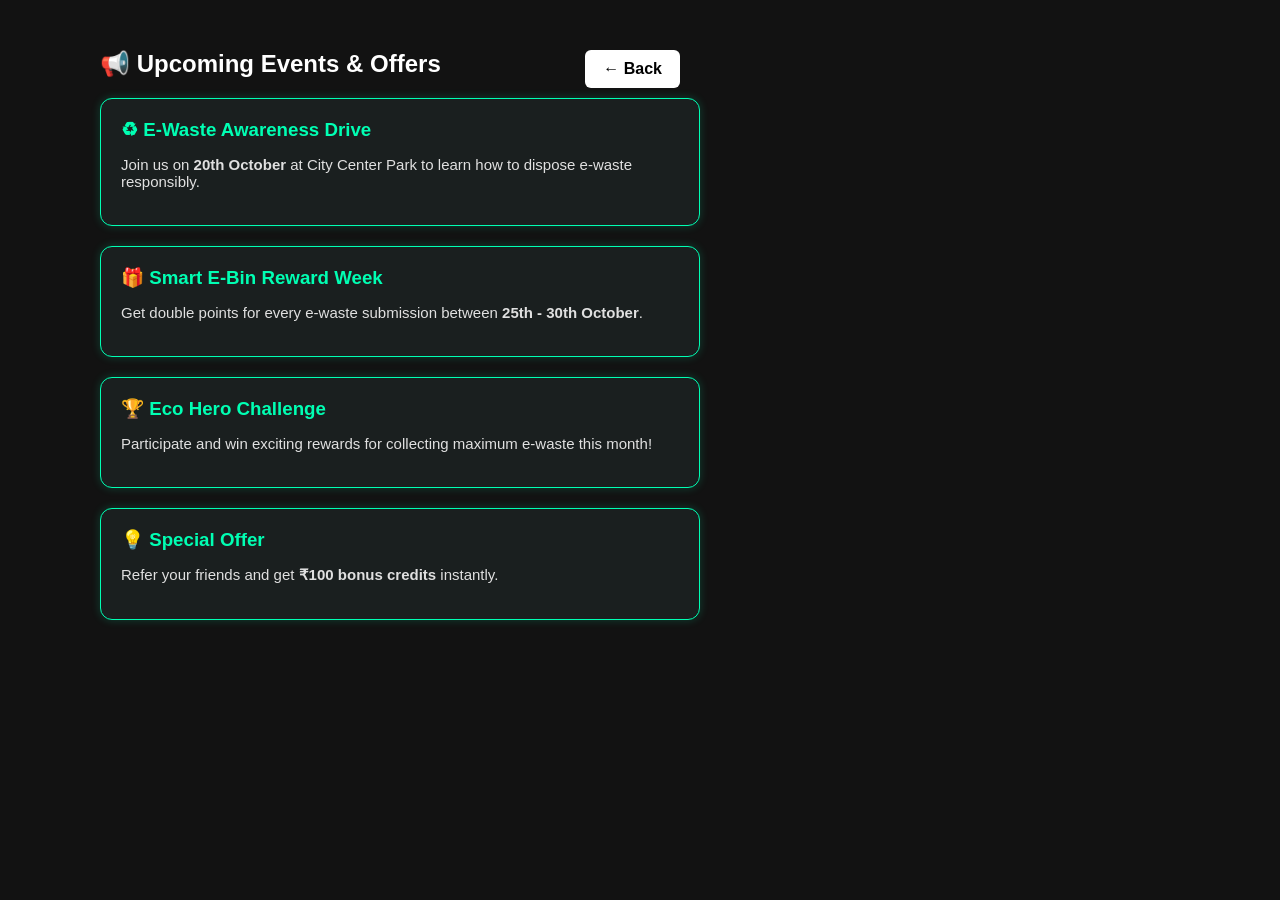
<file: alert.html>
<!DOCTYPE html>
<html lang="en">
<head>
    <meta charset="UTF-8">
    <meta name="viewport" content="width=device-width, initial-scale=1.0">
    <title>Document</title>
    <link rel="stylesheet" href="alert.css">
</head>
<body>
    <!-- Alert / Events Fullscreen Page -->
<section  id="alert-popup">
    <a href="index.html" style="text-decoration: none; color: inherit;">
  <button  class="close-btn">← Back</button></a>
  <h2>📢 Upcoming Events & Offers</h2>

  <div class="events-list">
    <div class="event-card">
      <h3>♻ E-Waste Awareness Drive</h3>
      <p>Join us on <b>20th October</b> at City Center Park to learn how to dispose e-waste responsibly.</p>
    </div>

    <div class="event-card">
      <h3>🎁 Smart E-Bin Reward Week</h3>
      <p>Get double points for every e-waste submission between <b>25th - 30th October</b>.</p>
    </div>

    <div class="event-card">
      <h3>🏆 Eco Hero Challenge</h3>
      <p>Participate and win exciting rewards for collecting maximum e-waste this month!</p>
    </div>

    <div class="event-card">
      <h3>💡 Special Offer</h3>
      <p>Refer your friends and get <b>₹100 bonus credits</b> instantly.</p>
    </div>
  </div>
</section>


</body>
</html>
</file>
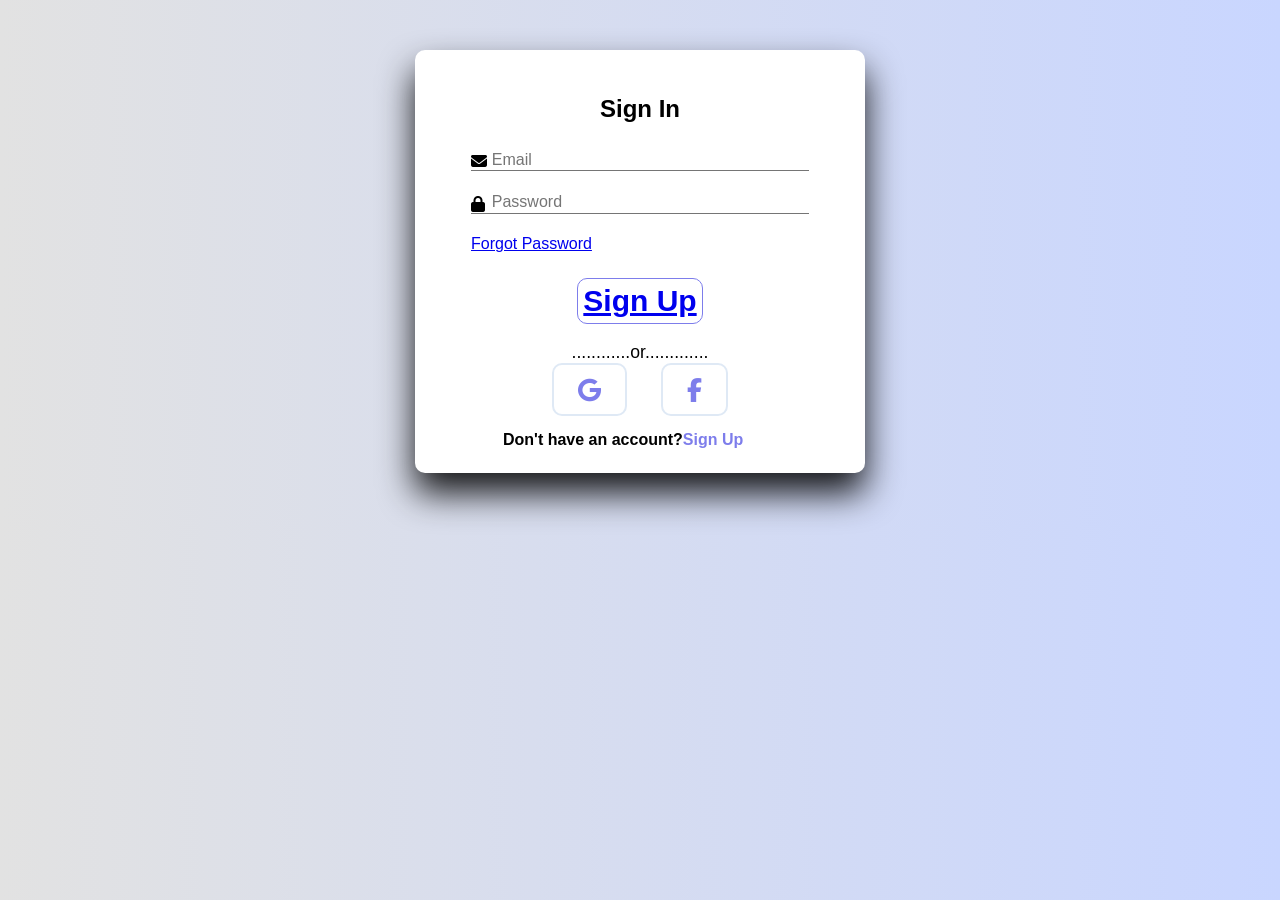
<file: authentication.html>
<!DOCTYPE html>
<html lang="en">
<head>
    <meta charset="UTF-8">
    <meta name="viewport" content="width=device-width, initial-scale=1.0">
    <title>E-waste</title>
    <link rel="stylesheet" href="https://cdnjs.cloudflare.com/ajax/libs/font-awesome/6.5.1/css/all.min.css">
    <link rel="stylesheet" href="authentication.css">

</head>
<body>
    <div class="container" id="signup">
<h1 class="form-title">Sign In </h1>
<form method="post" action="">
    
    <div class="input-group">
        <i class="fas fa-envelope"></i>
        <input type="email" name="email" id="email" placeholder="Email " required>
        <label for="email">Email </label>
    </div>
    <div class="input-group">
        <i class="fas fa-lock"></i>
        <input type="password" name="password" id="password" placeholder="Password " required>
        <label for="password">Password </label>     
    </div>
    <p class="Recover">
        <a href="#">Forgot Password </a>
    </p>
     <div class="links">
    <a href="index.html" id="b1">Sign Up</a>
</form>
    </div>
    <p class="or">
        ............or.............
    </p>
    <div class="icons">
        <i class="fab fa-google"></i>
        <i class="fab fa-facebook-f"></i>
        </div>
        <div class="links">
            <p> Don't have an account? </p>
            <button id="signInButton">Sign Up</button>
            
            
    
        </div>
    </div>
    
</body>
</html>
</file>
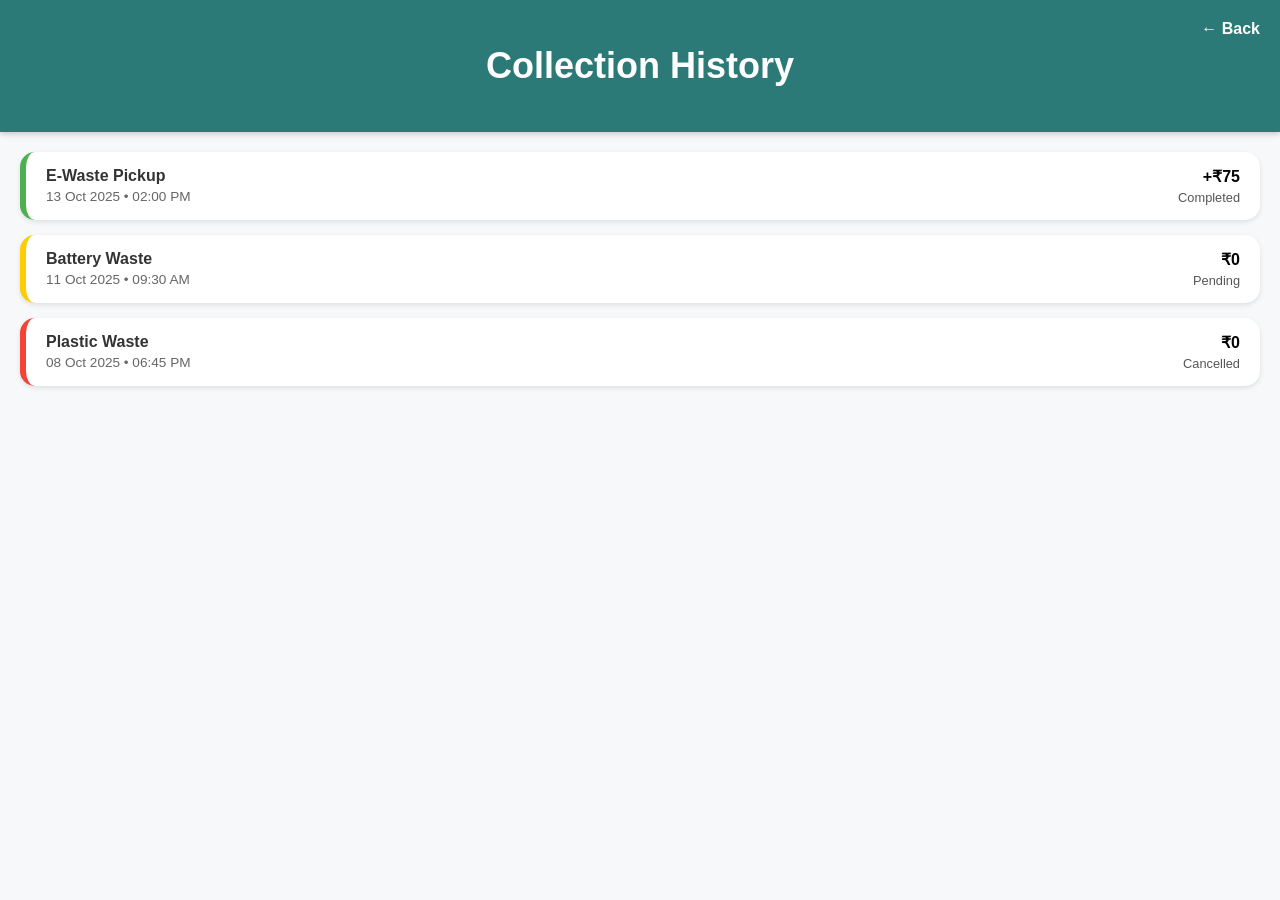
<file: history.html>
<!DOCTYPE html>
<html lang="en">
<head>
  <meta charset="UTF-8" />
  <meta name="viewport" content="width=device-width, initial-scale=1.0" />
  <title>History - E-Waste Management</title>
  <link rel="stylesheet" href="history.css" />
</head>
<body>
  <header class="history-header">
    <h2>Collection History</h2>
    <a href="index.html" class="back-button">&larr; Back</a>
  </header>

  <main class="history-container">
    <!-- Each card = one history record -->
    <div class="history-card success">
      <div class="history-left">
        <h3>Plastic Waste Pickup</h3>
        <p>12 Oct 2025 • 10:30 AM</p>
      </div>
      <div class="history-right">
        <span class="amount">+₹50</span>
        <p>Completed</p>
      </div>
    </div>

    <div class="history-card pending">
      <div class="history-left">
        <h3>E-Waste Pickup</h3>
        <p>10 Oct 2025 • 04:00 PM</p>
      </div>
      <div class="history-right">
        <span class="amount">₹0</span>
        <p>Pending</p>
      </div>
    </div>

    <div class="history-card failed">
      <div class="history-left">
        <h3>Metal Waste Pickup</h3>
        <p>08 Oct 2025 • 09:15 AM</p>
      </div>
      <div class="history-right">
        <span class="amount">₹0</span>
        <p>Cancelled</p>
      </div>
    </div>
  </main>

  <script src="history.js"></script>
</body>
</html>
</file>
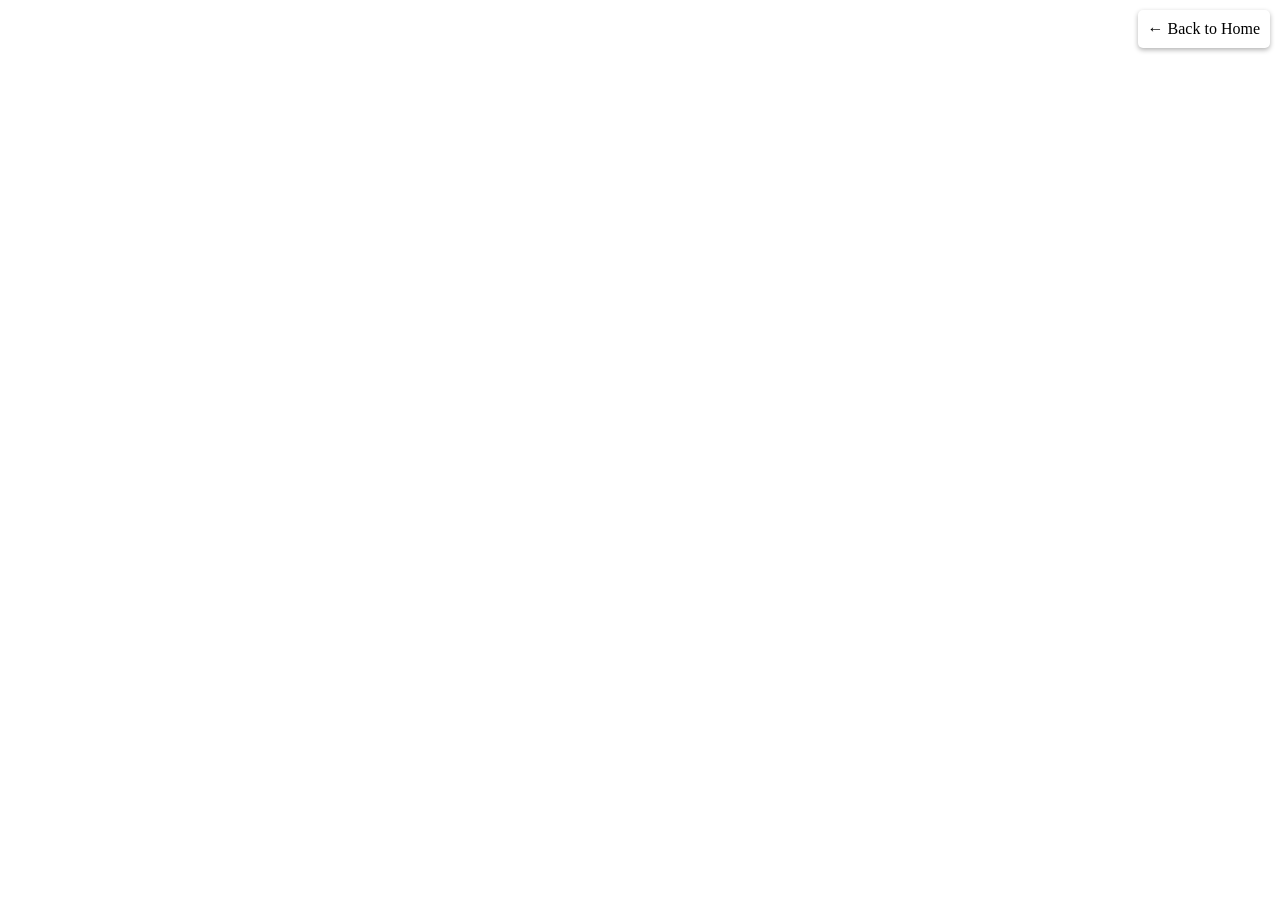
<file: map.html>
<!DOCTYPE html>
<html lang="en">
<head>
  <meta charset="UTF-8">
  <meta name="viewport" content="width=device-width, initial-scale=1.0">
  <title>Google Map</title>
  <style>
    body {
      margin: 0;
      padding: 0;
    }
    iframe {
      width: 100%;
      height: 100vh;
      border: none;
    }
  </style>
</head>
<body>
    <a href="index.html" style="position: absolute; top: 10px; right: 10px; z-index: 1000; background: white; padding: 10px; border-radius: 5px; text-decoration: none; color: black; box-shadow: 0 2px 5px rgba(0,0,0,0.3);">
        &larr; Back to Home</a>
  <!-- Replace location as needed -->
  <iframe 
    src="https://www.google.com/maps?q=Chennai&output=embed">
  </iframe>

</body>
</html>
</file>
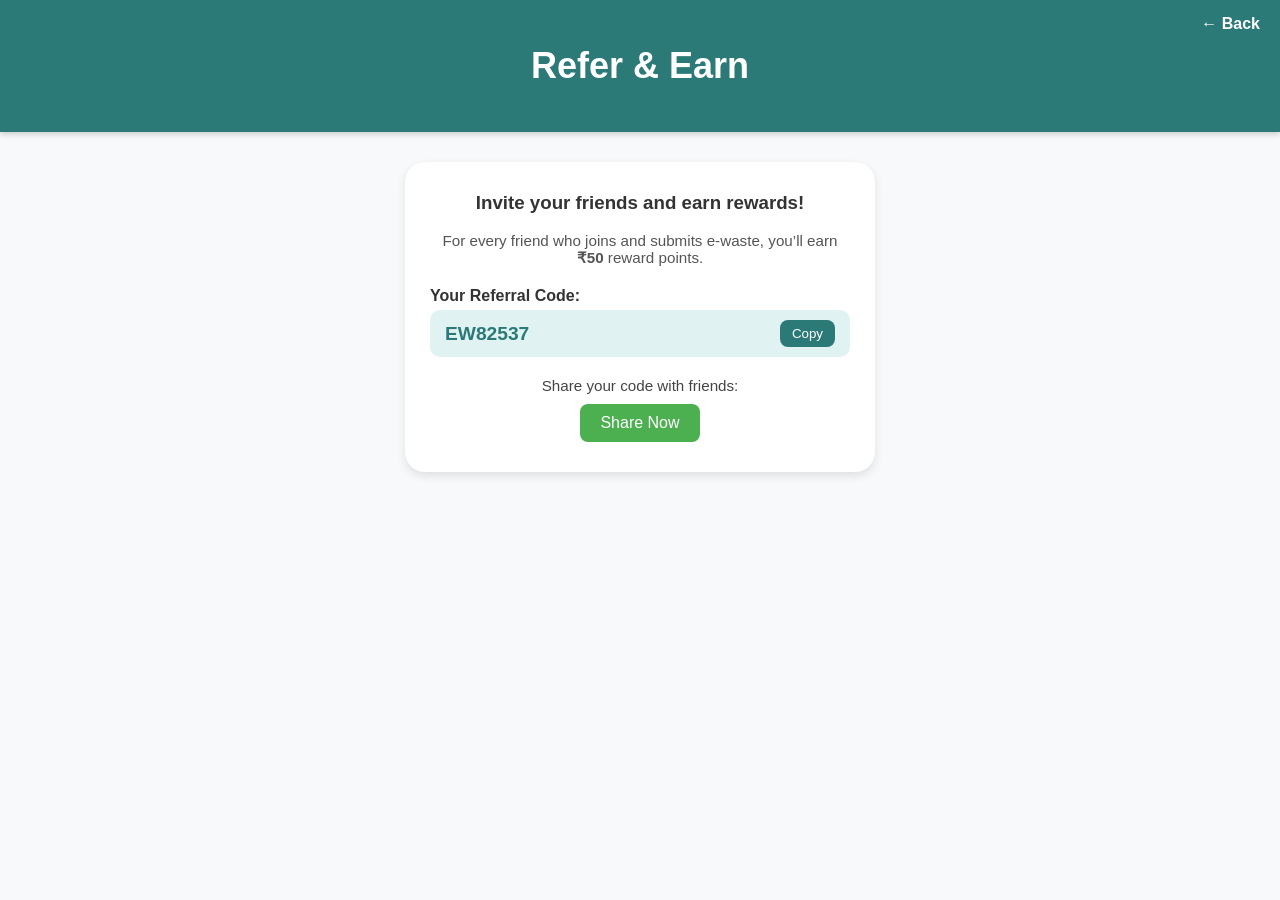
<file: refer.html>
<!DOCTYPE html>
<html lang="en">
<head>
  <meta charset="UTF-8" />
  <meta name="viewport" content="width=device-width, initial-scale=1.0" />
  <title>Refer & Earn - E-Waste Management</title>
  <link rel="stylesheet" href="refer.css" />
</head>
<body>
  <header class="refer-header">
    <h2>Refer & Earn</h2>
    <a href="index.html" class="back-button">← Back</a>
  </header>

  <main class="refer-container">
    <div class="refer-card">
      <h3>Invite your friends and earn rewards!</h3>
      <p>For every friend who joins and submits e-waste, you’ll earn <b>₹50</b> reward points.</p>

      <div class="referral-box">
        <label>Your Referral Code:</label>
        <div class="code-area">
          <span id="referral-code">EW12345</span>
          <button id="copy-btn">Copy</button>
        </div>
      </div>

      <div class="share-section">
        <p>Share your code with friends:</p>
        <button id="share-btn">Share Now</button>
      </div>
    </div>

    <div id="success-message" class="hidden">
      ✅ Referral code copied successfully!
    </div>
  </main>

  <script src="refer.js"></script>
</body>
</html>
</file>
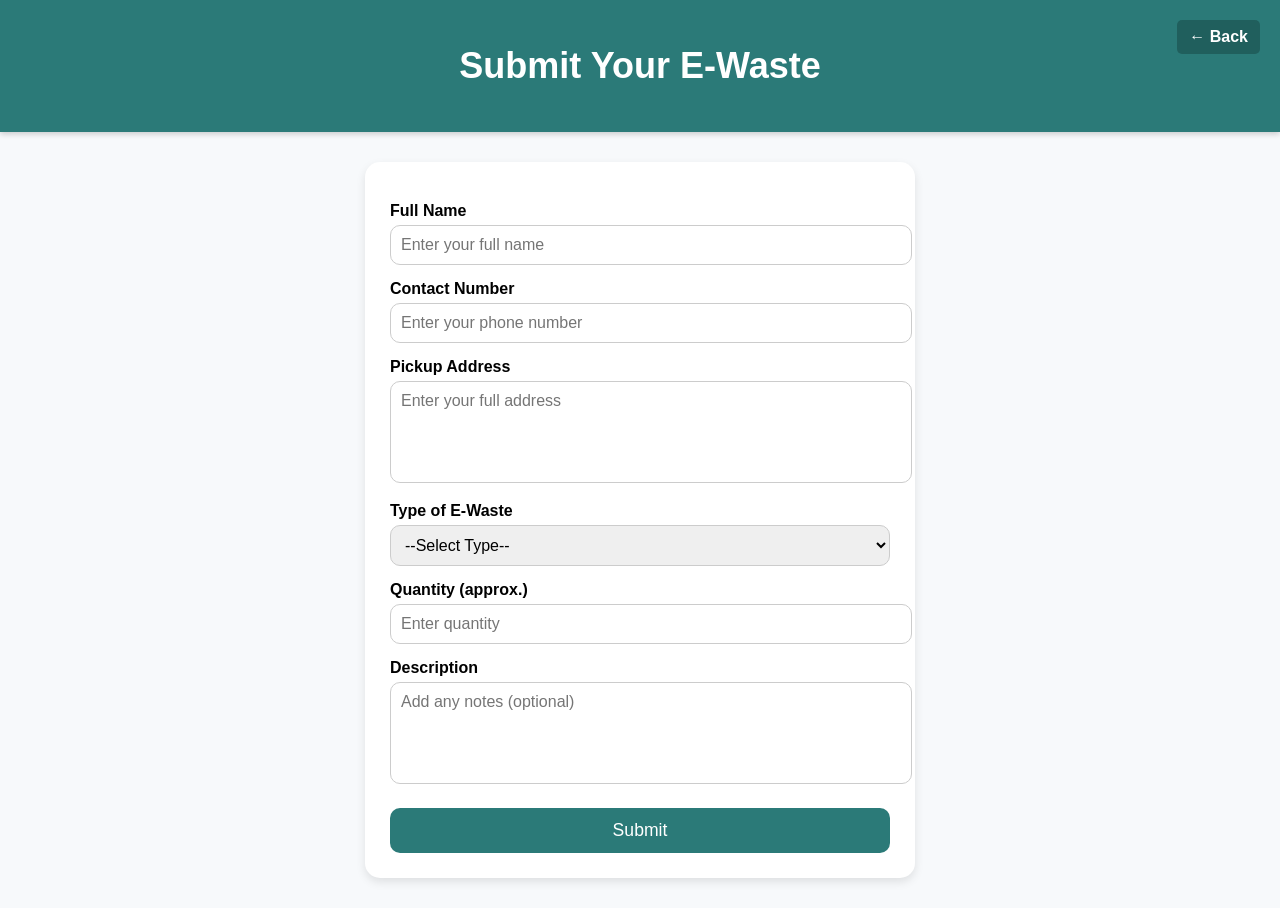
<file: submit.html>
<!DOCTYPE html>
<html lang="en">
<head>
  <meta charset="UTF-8" />
  <meta name="viewport" content="width=device-width, initial-scale=1.0" />
  <title>Submit E-Waste</title>
  <link rel="stylesheet" href="submit.css" />
</head>
<body>
  <header class="form-header">
    <h2>Submit Your E-Waste</h2>
    <a href="index.html" class="back-button">← Back</a>
  </header>

  <main class="form-container">
    <form id="ewaste-form">
      <label for="name">Full Name</label>
      <input type="text" id="name" name="name" placeholder="Enter your full name" required>

      <label for="contact">Contact Number</label>
      <input type="tel" id="contact" name="contact" placeholder="Enter your phone number" required>

      <label for="address">Pickup Address</label>
      <textarea id="address" name="address" placeholder="Enter your full address" required></textarea>

      <label for="wasteType">Type of E-Waste</label>
      <select id="wasteType" name="wasteType" required>
        <option value="">--Select Type--</option>
        <option value="mobile">Mobile / Tablet</option>
        <option value="computer">Computer / Laptop</option>
        <option value="tv">Television</option>
        <option value="battery">Battery / Charger</option>
        <option value="other">Other</option>
      </select>

      <label for="quantity">Quantity (approx.)</label>
      <input type="number" id="quantity" name="quantity" placeholder="Enter quantity" min="1" required>

      <label for="description">Description</label>
      <textarea id="description" name="description" placeholder="Add any notes (optional)"></textarea>

      <button type="submit" class="submit-btn">Submit</button>
    </form>

    <div id="success-message" class="hidden">
      ✅ Your waste has been submitted successfully!
    </div>
  </main>

  <script src="submit.js"></script>
</body>
</html>
</file>
<file: alert.css>
body{
    font-family: 'Arial', sans-serif;
    background-color: #121212;
    color: #ffffff;
    margin: 0px;
    padding: 0;
    box-sizing: border-box;
    align-items: center;
    justify-content: center;
}

#alert-popup {
  position: fixed;
  top: 0;
  left: 0;
  
  margin: 30px auto;
 margin-left: 100px;
}


@keyframes slideUp {
  from { transform: translateY(100%); }
  to { transform: translateY(0); }
}

.alert-popup h2 {
  margin-bottom: 20px;
  color: #00ffb3;
  text-align: center;
}

.events-list {
  width: 100%;
  max-width: 600px;
  display: flex;
  flex-direction: column;
  gap: 20px;
}

.event-card {
  background: #1a1f1f;
  border: 1px solid #00ffb3;
  border-radius: 12px;
  padding: 20px;
  box-shadow: 0 0 10px rgba(0, 255, 179, 0.2);
}

.event-card h3 {
  margin: 0 0 10px;
  color: #00ffb3;
}

.event-card p {
  color: #e0e0e0;
  font-size: 15px;
}

.close-btn {
  position: absolute;
  top: 20px;
  right: 20px;
  background: #ffffff;
  color: #000;
  border: none;
  padding: 10px 18px;
  font-size: 16px;
  border-radius: 6px;
  cursor: pointer;
  font-weight: bold;
}

.close-btn:hover {
  background: #f2f2f2;
}
</file>
<file: authentication.css>
*{
    margin: 0;
    padding: 0;
    box-sizing: border-box;
    font-family: 'Poppins', sans-serif;
}
body{
    background-color: #c9d6ff;
    background:linear-gradient(to right,#e2e2e2,#c9d6ff) 
}
.container{
    background:#fff;
    width:450px;
    padding:1.5rem;
    margin: 50px auto;
    border-radius: 10px;
    box-shadow: 0 20px 35px rgba(0,0,1,0.9) ;
}
form{
    margin:0 2rem ;
} 
.form-title{
    font-size: 1.5rem;
    font-weight: bold;
    text-align: center;
    padding: 1.3rem;
    margin-bottom:0.4rem;
}
input{
    color: inherit;
    width: 100%;
    background-color:transparent ;
    border: none;
    border-bottom: 1px solid #757575;
    padding-left:1.5rem;
    font-size: 15px;
}
.input-group{
    position: relative;
    padding:1% 0;
}
.input-group i{
    position: absolute;
    color: black;
}
input:focus{
background-color: transparent;
    outline:transparent;
    border-bottom: 2px solid hsl(327,90%,28%);

}
input::placeholder{
    color:transparent;
}
label{
    color: #757575;
    position: relative;
    left:1.3rem;
    top:-1.3rem;
    cursor: auto;
    transition: 0.3s ease all;
}
input:focus~label,input:not(:placeholder-shown)~ label{
    top:-3em;
    color:hsl(327,90%,28%);
    font-size: 15px;
    
}
.recover{
    text-align: center;
    font-size: 1rem;
    margin: bottom 1rem;
}
.recover a:hover{
    color:blue;
    text-decoration: underline;
}
.btn{
    font-size: 1.1rem;
    padding:8px 0;
    width: 100%;
    border:none;
    border-radius: 5px; 
    outline:none;
    background:rgb(125,125,235);
    color:#fff;
    cursor: pointer;    
    transition: 0.9s;
}
.btn:hover{
    background:#07001f;
}
.or{
    font-size: 1.1rem;
    margin-top:0.5rem;
    text-align: center;
}
.icons{
    text-align: center;
}
.icons i{
    color:rgb(125,125,235);
    padding:0.8rem 1.5rem;

font-size: 1.5rem;
    border:2px solid #dfe9f5;
    border-radius: 10px;
    margin:0 15px;
    cursor: pointer;
    transition: 1s;
}
.icons i:hover{
    background:#07001f;
    font-size:1.6rem;
    border:2px solid rgb(125,125,235);
}
.links{
    display:flex;
    justify-content: space center;
    padding:0 4rem;
    margin-top: 0.9rem;
    font-weight: bold;

}
button{
    color:rgb(125,125,235);
    border:none;
    background-color:transparent ;
    font-size: 1rem;
    font-weight:bold
}
button:hover{
    text-decoration: underline;
    cursor:blue;
}
#b1{
    border: 1px solid rgb(125,125,235);
    font-size: bold;
    font-size: 30px;
    background-color: white;
    margin: 10px auto;
    border-radius: 10px;
    text-align: center;
    padding: 5px;

}
#text-center {
    text-align: center;
}
#b1:hover {
    color:black;
    
    transform: scale(1.05);
    transition: transform 0.3s ease;
    
}
</file>
<file: history.css>
body {
  margin: 0;
  font-family: "Poppins", sans-serif;
  background-color: #f6f8fa;
}

.history-header {
  background-color: #2b7a78;
  color: #fff;
  text-align: center;
  padding: 15px 0;
  font-size: 1.5rem;
  font-weight: 600;
  box-shadow: 0 2px 6px rgba(0,0,0,0.2);
}

.history-container {
  padding: 20px;
  display: flex;
  flex-direction: column;
  gap: 15px;
}

.history-card {
  display: flex;
  justify-content: space-between;
  align-items: center;
  background-color: #ffffff;
  border-radius: 15px;
  padding: 15px 20px;
  box-shadow: 0 2px 5px rgba(0,0,0,0.1);
  transition: transform 0.2s;
}

.history-card:hover {
  transform: translateY(-3px);
}

.history-left h3 {
  margin: 0;
  font-size: 1rem;
  color: #333;
}

.history-left p {
  margin: 4px 0 0;
  font-size: 0.85rem;
  color: #666;
}

.history-right {
  text-align: right;
}

.history-right .amount {
  font-weight: 700;
  font-size: 1rem;
}

.history-right p {
  margin: 4px 0 0;
  font-size: 0.8rem;
  color: #555;
}

/* Status colors */
.success {
  border-left: 6px solid #4CAF50;
}
.pending {
  border-left: 6px solid #ffcc00;
}
.failed {
  border-left: 6px solid #f44336;
}
.back-button {
  position: absolute;
  right: 20px;
  top: 20px;
  color: #fff;
  text-decoration: none;
  font-size: 1rem;
}
</file>
<file: refer.css>
body {
  font-family: "Poppins", sans-serif;
  background-color: #f7f9fb;
  margin: 0;
  padding: 0;
}

.refer-header {
  background-color: #2b7a78;
  color: white;
  text-align: center;
  padding: 15px 0;
  font-size: 1.5rem;
  font-weight: 600;
  box-shadow: 0 2px 6px rgba(0,0,0,0.2);
}

.refer-container {
  display: flex;
  justify-content: center;
  align-items: center;
  padding: 30px;
}

.refer-card {
  background: #fff;
  padding: 30px 25px;
  border-radius: 20px;
  box-shadow: 0 4px 10px rgba(0,0,0,0.1);
  max-width: 420px;
  text-align: center;
}

.refer-card h3 {
  margin-top: 0;
  color: #333;
}

.refer-card p {
  color: #555;
  font-size: 0.95rem;
  margin-bottom: 15px;
}

.referral-box {
  margin: 20px 0;
  text-align: left;
}

.referral-box label {
  font-weight: 600;
  color: #333;
}

.code-area {
  display: flex;
  justify-content: space-between;
  align-items: center;
  background: #e0f2f1;
  padding: 10px 15px;
  border-radius: 10px;
  margin-top: 5px;
}

#referral-code {
  font-weight: 700;
  font-size: 1.2rem;
  color: #2b7a78;
}

#copy-btn {
  background-color: #2b7a78;
  color: white;
  border: none;
  border-radius: 8px;
  padding: 6px 12px;
  cursor: pointer;
  transition: 0.3s;
}

#copy-btn:hover {
  background-color: #205f5d;
}

.share-section p {
  color: #444;
  margin-bottom: 10px;
}

#share-btn {
  background-color: #4CAF50;
  color: white;
  border: none;
  border-radius: 8px;
  padding: 10px 20px;
  font-size: 1rem;
  cursor: pointer;
  transition: 0.3s;
}

#share-btn:hover {
  background-color: #3e8e41;
}

#success-message {
  margin-top: 20px;
  background-color: #d4edda;
  color: #155724;
  padding: 15px;
  border-radius: 10px;
  text-align: center;
  font-weight: 600;
}

.hidden {
  display: none;
}
.back-button {
  position: absolute;
  right: 20px;
  top: 15px;
  color: white;
  text-decoration: none;
  font-size: 1rem;
}
</file>
<file: submit.css>
body {
  font-family: "Poppins", sans-serif;
  background-color: #f7f9fb;
  margin: 0;
  padding: 0;
}

.form-header {
  background-color: #2b7a78;
  color: white;
  text-align: center;
  padding: 15px 0;
  font-size: 1.5rem;
  font-weight: 600;
  box-shadow: 0 2px 6px rgba(0, 0, 0, 0.2);
}

.form-container {
  max-width: 500px;
  margin: 30px auto;
  background: white;
  padding: 25px;
  border-radius: 15px;
  box-shadow: 0 4px 10px rgba(0, 0, 0, 0.1);
}

form label {
  display: block;
  font-weight: 600;
  margin-top: 15px;
}

form input,
form textarea,
form select {
  width: 100%;
  padding: 10px;
  margin-top: 5px;
  border: 1px solid #ccc;
  border-radius: 10px;
  font-size: 1rem;
  font-family: inherit;
  resize: none;
}

form textarea {
  height: 80px;
}

.submit-btn {
  margin-top: 20px;
  background-color: #2b7a78;
  color: white;
  border: none;
  padding: 12px 0;
  width: 100%;
  font-size: 1.1rem;
  border-radius: 10px;
  cursor: pointer;
  transition: 0.3s;
}

.submit-btn:hover {
  background-color: #205f5d;
}

#success-message {
  margin-top: 20px;
  background-color: #d4edda;
  color: #155724;
  padding: 15px;
  border-radius: 10px;
  text-align: center;
  font-weight: 600;
}

.hidden {
  display: none;
}
.back-button {
  position: absolute;
  right: 20px;
  top: 20px;
  text-decoration: none;
  color: white;
  font-size: 1rem;
  background-color: #205f5d;
  padding: 8px 12px;
  border-radius: 5px;
  transition: background-color 0.3s;
}
</file>
